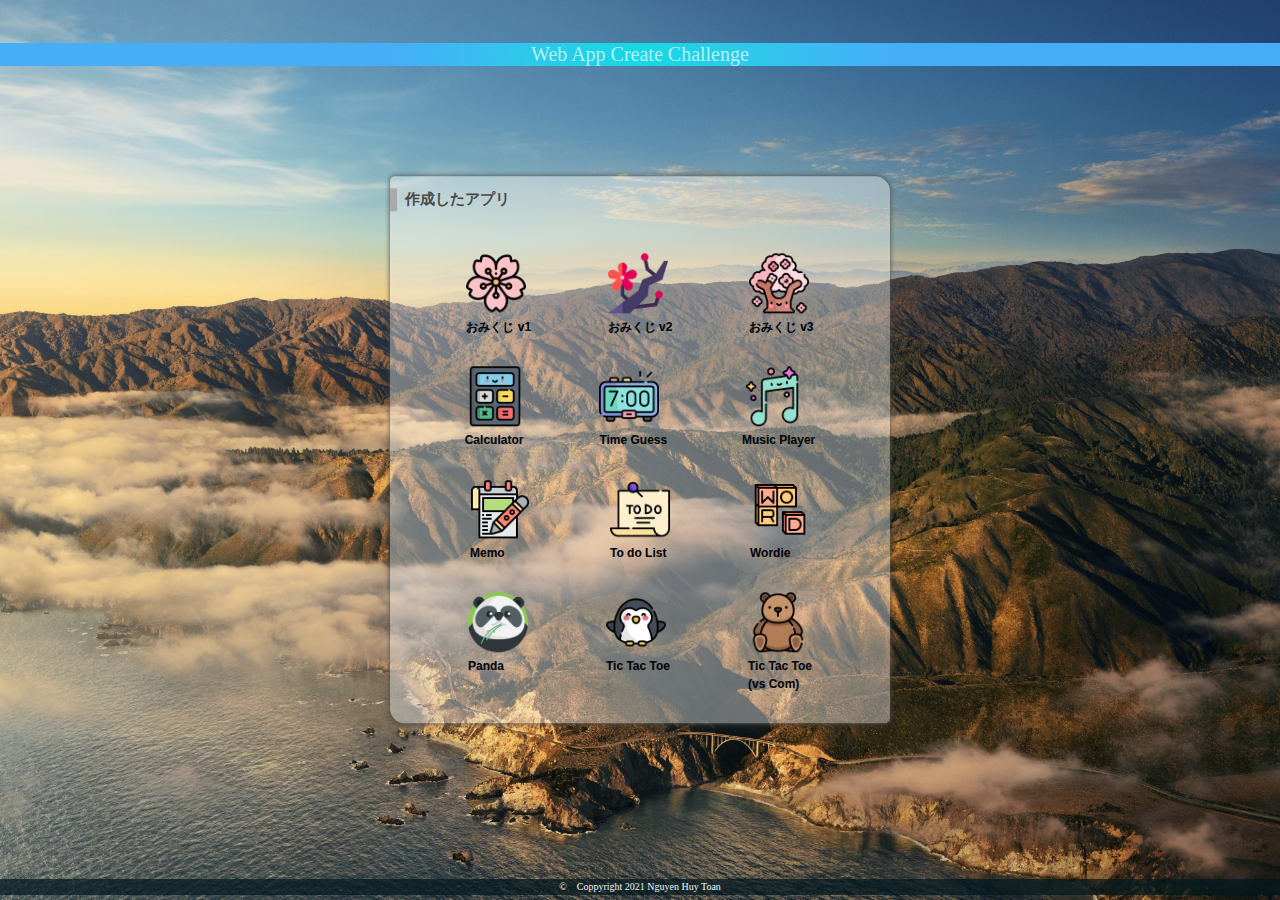
<file: index.html>
<!DOCTYPE html>
<html lang="ja">
<head>
    <meta charset="UTF-8">
    <meta http-equiv="X-UA-Compatible" content="IE=edge">
    <meta name="viewport" content="width=device-width, initial-scale=1.0">
    <link rel="stylesheet" href="favicon.ico">
    <link rel="stylesheet" href="./css/style.css">
    <title>Smartphone app</title>
</head>
<body>
    <header class="header">
        <h1>Web App Create Challenge</h1>
    </header>
    <section class="container01">
        <h2>作成したアプリ</h2>
        <div class="game">

            <div class="spacer"></div>

            <a href="./01_omikuji/omikuji.html"><img src="./img/cherry-blossom.png" alt="おみくじ"><br>おみくじ v1</a>
            <a href="./01_omikuji/omikuji1.html"><img src="./img/cherry-blossom1.png" alt="おみくじ"><br>おみくじ v2</a>
            <a href="./01_omikuji/omikuji2.html"><img src="./img/tree.png" alt="おみくじ"><br>おみくじ v3</a>
    
            <div class="spacer"></div>
    
            <a href="./02_calculator_v1/calculator_button.html"><img src="./img/calculate.png" alt="Calculator"><br>Calculator</a>
            <a href="./06_time_guessing_quiz/timeguess.html"><img src="./img/digital-clock.png" alt="TimeGuess"><br>Time Guess</a>
            <a href="./08_music_player/music_player.html"><img src="./img/musical-note.png" alt="musicPlayer"><br>Music Player</a>
    
            <div class="spacer"></div>
            
            <a href="./03_memo_app_v1/memo.html"><img src="./img/reminder.png" alt="Memo"><br>Memo</a>
            <a href="./07_todo_list/todolist.html"><img src="./img/to-do-list.png" alt="To do List"><br>To do List</a>
            <a href="#"><img src="./img/scrabble.png" alt="Wordie"><br>Wordie</a>
    
            <div class="spacer"></div>
            
            <a href="#"><img src="./img/panda.png" alt="panda"><br>Panda</a>
            <a href="./04_tic tac toe/tic_tac_toe.html"><img src="./img/penguin.png" alt="peguin"><br>Tic Tac Toe</a>
            <a href="./05_tic tac toe (vs Com)/tic_tac_toe.html"><img src="./img/teddy-bear.png" alt="bear"><br>Tic Tac Toe<br/> (vs Com)</a>

            <div class="spacer"></div>
        </div>
        <!-- <div class="filler01"></div> -->
    </section>
    <footer>
        <p>©　Coppyright 2021 Nguyen Huy Toan</p>
    </footer>

</body>
</html>
</file>
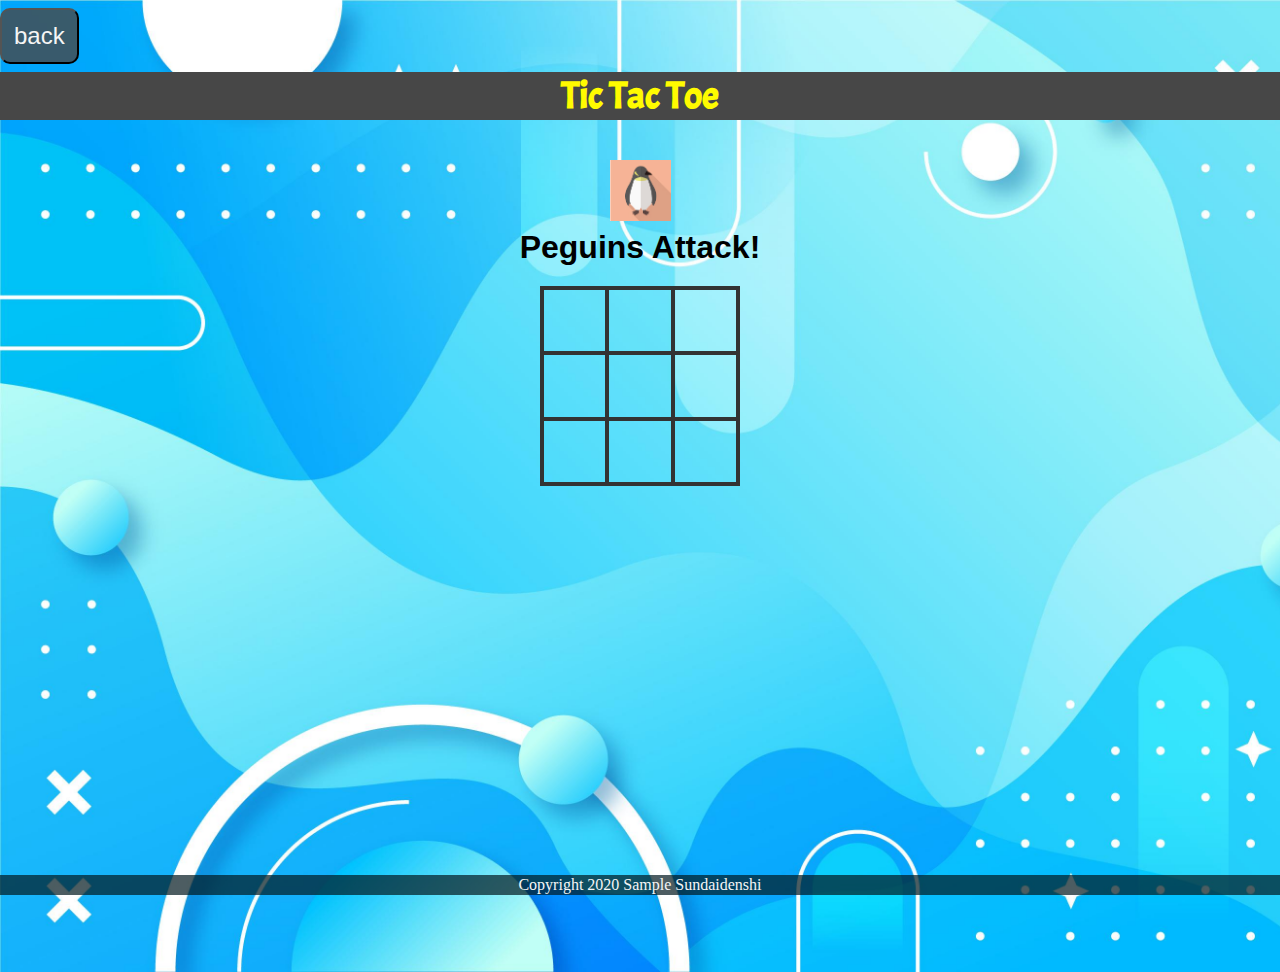
<file: 04_tic tac toe/tic_tac_.html>
<!DOCTYPE html>
<html lang="ja">
<head>
    <meta charset="UTF-8">
    <meta http-equiv="X-UA-Compatible" content="IE=edge">
    <meta name="viewport" content="width=device-width, initial-scale=1.0">
    <title>Tic Tac Toe</title>
    <link rel="stylesheet" href="./tic_tac_toe.ico">
    <link rel="stylesheet" href="./css/animate.css">
    <link rel="stylesheet" href="./css/tic_tac_toe.css">
    <link rel="preconnect" href="https://fonts.googleapis.com">
    <link rel="preconnect" href="https://fonts.gstatic.com" crossorigin>
    <link href="https://fonts.googleapis.com/css2?family=Acme&display=swap" rel="stylesheet">
</head>
<body>
    <div class="back">
        <button id="btn99" class="btn" type="button" onclick="history.back()">back</button>
    </div>

    <div class="wrapper">
        <header>Tic Tac Toe</header>

        <div class="game-container">
            <div class="message-container">
                <div id="msgtext"></div>
            </div>
            <div class="squares-container">
                <div class="squares-box">
                    <div class="square" id="a_1"></div>
                    <div class="square" id="a_2"></div>
                    <div class="square" id="a_3"></div>
                    <div class="square" id="b_1"></div>
                    <div class="square" id="b_2"></div>
                    <div class="square" id="b_3"></div>
                    <div class="square" id="c_1"></div>
                    <div class="square" id="c_2"></div>
                    <div class="square" id="c_3"></div>
                </div>
            </div> 
        </div>
    </div>

    <footer>
        <p>Copyright 2020 Sample Sundaidenshi</p>
    </footer>

    <script src="https://ajax.googleapis.com/ajax/libs/jquery/1.12.0/jquery.min.js"></script>
    <script type="text/javascript" src="./js/snowfall.jquery.min.js"></script>
    <script src="./js/tic_tac_toe.js"></script>
</body>
</html>
</file>
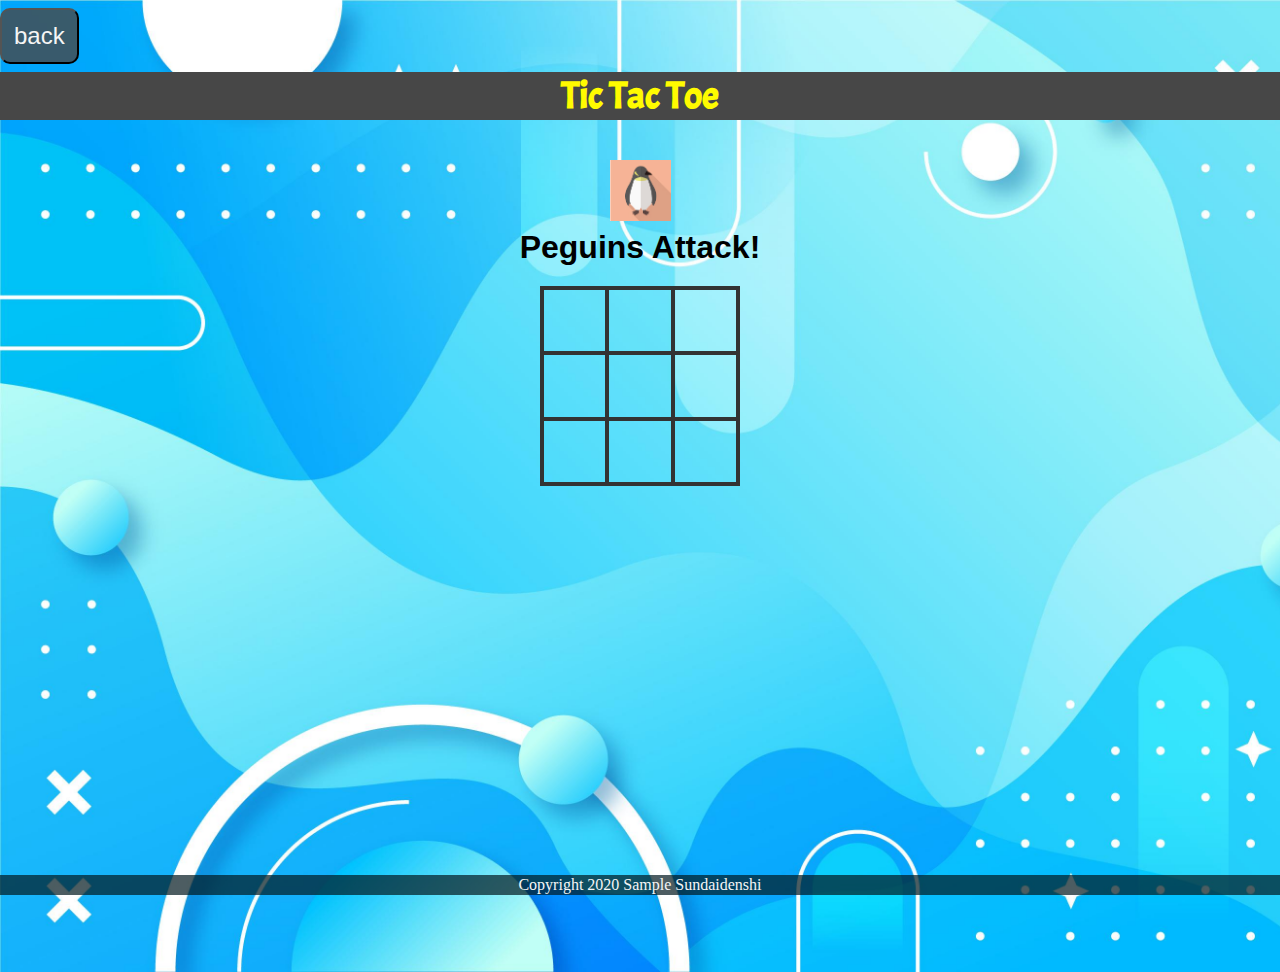
<file: 04_tic tac toe/tic_tac_toe.html>
<!DOCTYPE html>
<html lang="ja">
<head>
    <meta charset="UTF-8">
    <meta http-equiv="X-UA-Compatible" content="IE=edge">
    <meta name="viewport" content="width=device-width, initial-scale=1.0">
    <title>Tic Tac Toe</title>
    <link rel="icon" href="./tic_tac_toe.ico">
    <link rel="stylesheet" href="./css/animate.css">
    <link rel="stylesheet" href="./css/tic_tac_toe.css">
    <link rel="preconnect" href="https://fonts.googleapis.com">
    <link rel="preconnect" href="https://fonts.gstatic.com" crossorigin>
    <link href="https://fonts.googleapis.com/css2?family=Acme&display=swap" rel="stylesheet">
</head>
<body>
    <div class="back">
        <button id="btn99" class="btn" type="button" onclick="history.back()">back</button>
    </div>

    <div class="wrapper">
        <header>Tic Tac Toe</header>

        <div class="game-container">
            <div class="message-container">
                <div id="msgtext"></div>
            </div>
            <div class="squares-container">
                <div class="squares-box">
                    <div class="square" id="a_1"></div>
                    <div class="square" id="a_2"></div>
                    <div class="square" id="a_3"></div>
                    <div class="square" id="b_1"></div>
                    <div class="square" id="b_2"></div>
                    <div class="square" id="b_3"></div>
                    <div class="square" id="c_1"></div>
                    <div class="square" id="c_2"></div>
                    <div class="square" id="c_3"></div>
                </div>
            </div>
            <div class="btn-container">
                <div class="js-hidden" id="newgame-btn">
                    <div id="btn90" class="btn" type="button">New Game</div>
                </div>
            </div> 
        </div>
    </div>
    <footer>
        <p>Copyright 2020 Sample Sundaidenshi</p>
    </footer>

    <script src="https://ajax.googleapis.com/ajax/libs/jquery/1.12.0/jquery.min.js"></script>
    <script  type="text/javascript" src="js/snowfall.jquery.min.js"></script>
    <script src="./js/tic_tac_toe.js"></script>
</body>
</html>
</file>
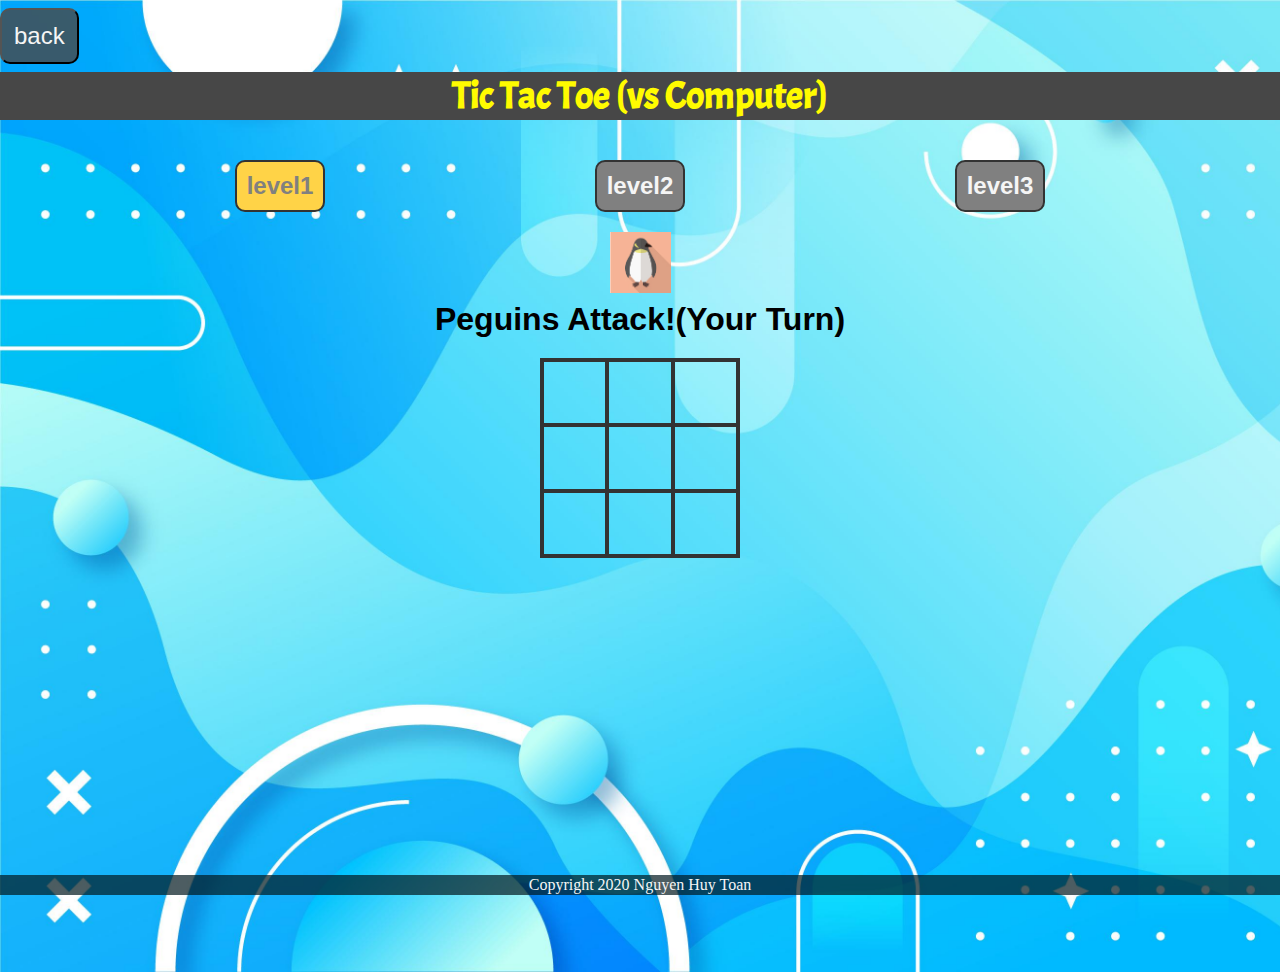
<file: 05_tic tac toe (vs Com)/tic_tac_toe.html>
<!DOCTYPE html>
<html lang="ja">
<head>
    <meta charset="UTF-8">
    <meta http-equiv="X-UA-Compatible" content="IE=edge">
    <meta name="viewport" content="width=device-width, initial-scale=1.0">
    <title>Tic Tac Toe</title>
    <link rel="icon" href="./tic_tac_toe.ico">
    <link rel="stylesheet" href="./css/animate.css">
    <link rel="stylesheet" href="./css/tic_tac_toe.css">
    <link rel="preconnect" href="https://fonts.googleapis.com">
    <link rel="preconnect" href="https://fonts.gstatic.com" crossorigin>
    <link href="https://fonts.googleapis.com/css2?family=Acme&display=swap" rel="stylesheet">
</head>
<body>
    <div class="back">
        <button id="btn99" class="btn" type="button" onclick="history.back()">back</button>
    </div>

    <div class="wrapper">
        <header>Tic Tac Toe (vs Computer)</header>

        <div class="game-container">
            <div class="level-container">
                <div class="level-box" id="levelBox">
                    <div class="level" id="level_1" type="button">level1</div>
                    <div class="level" id="level_2" type="button">level2</div>
                    <div class="level" id="level_3" type="button">level3</div>
                </div>
            </div>
            <div class="message-container">
                <div id="msgtext"></div>
            </div>
            <div class="squares-container">
                <div class="squares-box" id="squaresBox">
                    <div class="square" id="a_1"></div>
                    <div class="square" id="a_2"></div>
                    <div class="square" id="a_3"></div>
                    <div class="square" id="b_1"></div>
                    <div class="square" id="b_2"></div>
                    <div class="square" id="b_3"></div>
                    <div class="square" id="c_1"></div>
                    <div class="square" id="c_2"></div>
                    <div class="square" id="c_3"></div>
                </div>
            </div>
            <div class="btn-container">
                <div class="js-hidden" id="newgame-btn">
                    <div id="btn90" class="btn" type="button">New Game</div>
                </div>
            </div> 
        </div>
    </div>
    <footer>
        <p>Copyright 2020 Nguyen Huy Toan</p>
    </footer>

    <script src="https://ajax.googleapis.com/ajax/libs/jquery/1.12.0/jquery.min.js"></script>
    <script  type="text/javascript" src="js/snowfall.jquery.min.js"></script>
    <script src="./js/tic_tac_toe.js"></script>
</body>
</html>
</file>
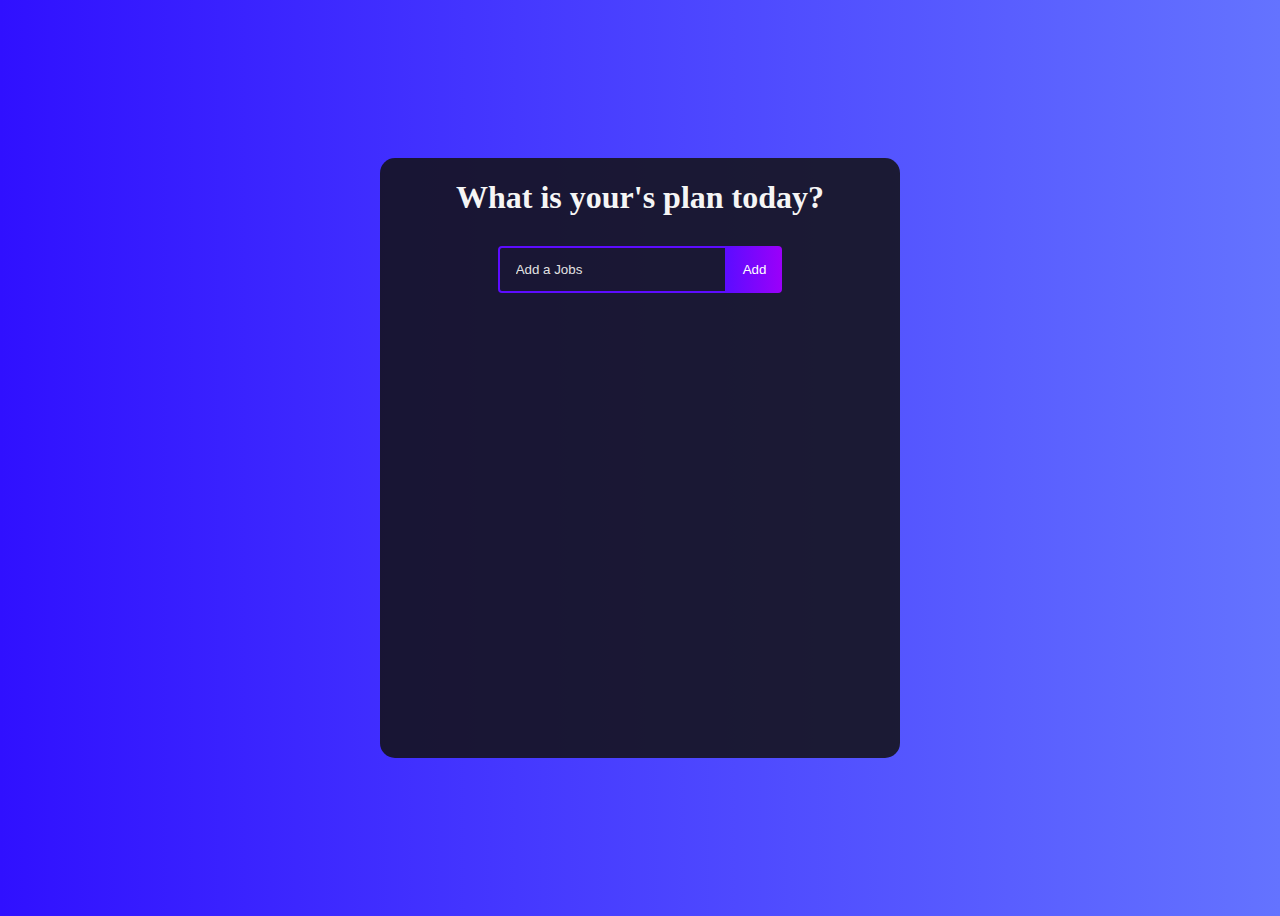
<file: 07_todo_list/todolist.html>
<!doctype html><html lang="en"><head><meta charset="UTF-8"><meta http-equiv="X-UA-Compatible" content="IE=edge"><meta name="viewport" content="width=device-width,initial-scale=1"><title>Todo-list</title><script defer="defer" src="static/js/main.88b7a1a5.js"></script><link href="static/css/main.df5c9592.css" rel="stylesheet"></head><body><div id="root"></div></body></html>
</file>
<file: css/style.css>
@charset "utf-8";
html {
    font-size: 62.5%;
    margin: 0;
    padding: 0;
    box-sizing: border-box;
}

*, *::before, *::after {
    box-sizing: border-box;
}
body {
    position: relative;
    margin: auto;
    padding: 0;
    height: 100vh;
    line-height: 1.5;
    color: rgb(73, 72, 72);
    font-family: "Helvetica Neue",
    Arial,
    "Hiragino Kaku Gothic ProN",
    "Hiragino Sans",
    "Meiryo",
    sans-serif;
    background-image: url(../img/big-sur-mountains-clouds-daylight-sunny-day-macos-big-sur-2560x1440-1492.jpg);
    background-repeat: no-repeat;
    background-size: cover;
    background-position: center;
    overflow: hidden;
}
.header {
    position: absolute;
    z-index: 99;
    top: 30px;
    width: 100%;
    text-align: center;
}
h1 {
    font: 2em Rajdhani, "Noto SansJP";
    color: rgb(181, 242, 252);
    background-image: radial-gradient(circle 248px at center, #16d9e3 0%, #30c7ec 47%, #46aef7 100%);
}
h2{
    padding-left: 0.5em;
    border-left: solid 0.5em darkgray;
    text-align: left;
}
.container01 {
    position: absolute;
    left: 50%;
    top: 50%;
    transform: translate(-50%, -50%);
    width: 80%;
    max-width: 500px;
    border-radius: 0.5em 1.5em;
    background-color: rgba(245,245,245,0.4);
    box-shadow: 0 0 0.5em rgb(73, 72, 72);
}
a {
    color: black;
    font-weight: 900;
    text-decoration: none;
    font-size: 1.2rem;
}
a:hover {
    opacity: 0.7;
}
a > img {
    width: 60px;
    
}
.game {
    display: flex;
    flex-wrap: wrap;
    justify-content: space-evenly;
    font-size: 0.7rem;
}
.spacer {
    width: 100%;
    height: 30px;
}
footer > p {
    position: absolute;
    left: 0;
    bottom: 5px;
    width: 100%;
    margin: 0px;
    padding: 1px;
    color: whitesmoke;
    font: 1em Rajdhani;
    text-align: center;
    background: rgba(1,24,31,0.7);
}
@media screen and (max-width: 480px){
    body {
        background-position: 50% 0%;
        background-size: auto 812px;
    }
    .header {
        top: 8px;
    }
    .container01{
        margin: auto;
    }
}
@media screen and (max-width: 320px){
    a{
        font-size: 0.8rem;
    }
    .header {
        display: none;
    }
}
</file>
<file: 04_tic tac toe/css/tic_tac_toe.css>
@charset "uft-8";

html{
    font-size: 16px;
}

*, *::before, *::after {
    box-sizing: border-box;
}

body{
    margin: 0;
    line-height: normal;
    font-family: "Helvetica Neue", Arial, "Hiragino Kaku Gothic ProN", "Hiragino Sans", Meiryo, 
    sans-serif;
    background-image: url(../img/5816231.jpg);
    background-size: cover;
    overflow: hidden;
}

p{
    margin: 0;
    padding: 0;
}

header {
    margin-top: 8px;
    color: rgb(255,251,0);
    font-size: 38px;
    font-weight: bold;
    text-align: center;
    background: rgb(71,71,71);
    font-family: 'Acme', sans-serif;
}

.wrapper {
    position: relative;
    max-width: 100vw;
    min-height: 100vh;
    margin: 0;
    padding: 0;
    padding-bottom: 23px;
    text-align: center;
}

.game-container {
    padding: 40px 0;
}

.message-container {
    margin-bottom: 20px;
    font-size: 2em;
    font-weight: bold;
    overflow: hidden;
}

.js-hidden {
    display: none;
}

.squares-container {
    display: flex;
    flex-wrap: wrap;
    margin: 0 auto;
    width: 200px;
}

.squares-box {
    width: 200px;
    height: 200px;
    display: flex;
    flex-wrap: wrap;
    border: solid 2px #333;
}

.square {
    position: relative;
    width: calc(196px/3);
    height: calc(196px/3);
    border: solid 2px #333;
}

.js-pen-checked::before {
    position: absolute;
    top: 0;
    left: 0;
    width: 61px;
    height: 61px;
    content: '';
    background-image: url(../img/penguins.jpg);
    background-size: contain;
}

.js-bear-checked::before {
    position: absolute;
    top: 0;
    left: 0;
    width: 61px;
    height: 61px;
    content: '';
    background-image: url(../img/whitebear.jpg);
    background-size: contain;
}

.js-unclickable {
    pointer-events: none;
}

.js-pen_highLight{
    border: solid 2px red;
}

.js-bear_highLight{
    border: solid 2px blue;
}
.btn {
    margin: auto;
    max-width: 200px;
    padding: 12px;
    border-radius: 10px;
    color: whitesmoke;
    font-size: 24px;
    background: rgba(71,71,71,.8);
    user-select: none;
    cursor: pointer;
}

.back {
    margin-top: 8px;
    text-align: left;
}

.btn-container{
    padding-top: 40px;
}

#btn90:hover{
    background-color: #ffd347;
    transition-duration: .4s;
}
footer > p {
    position: absolute;
    bottom: 5px;
    width: 100%;
    margin: 0px;
    padding: 1px;
    color: whitesmoke;
    font: 16px Rajdhani;
    text-align: center;
    background: rgba(1,24,31,.7);
}

@media screen and (max-width: 480px){
    .wrapper{
        padding-bottom: 23px;
    }
    .btn-container {
        padding-top: 2px;
    }
}
</file>
<file: 05_tic tac toe (vs Com)/css/tic_tac_toe.css>
@charset "uft-8";

html{
    font-size: 16px;
}

*, *::before, *::after {
    box-sizing: border-box;
}

body{
    margin: 0;
    line-height: normal;
    font-family: "Helvetica Neue", Arial, "Hiragino Kaku Gothic ProN", "Hiragino Sans", Meiryo, 
    sans-serif;
    background-image: url(../img/5816231.jpg);
    background-size: cover;
    overflow: hidden;
}

p{
    margin: 0;
    padding: 0;
}

header {
    margin-top: 8px;
    color: rgb(255,251,0);
    font-size: 38px;
    font-weight: bold;
    text-align: center;
    background: rgb(71,71,71);
    font-family: 'Acme', sans-serif;
}

.wrapper {
    position: relative;
    max-width: 100vw;
    min-height: 100vh;
    margin: 0;
    padding: 0;
    padding-bottom: 23px;
    text-align: center;
}

.game-container {
    padding: 40px 0;
}

.message-container {
    margin-bottom: 20px;
    font-size: 2em;
    font-weight: bold;
    overflow: hidden;
}

.js-hidden {
    display: none;
}

.level-container {
    margin: 0px 100px 20px;
    font-size: 1em;
    font-weight: bold;
}

.level-box {
    display: flex;
    justify-content: space-around;
}

.level {
    padding: 10px;
    border-radius: 10px;
    font-size: 24px;
    user-select: none;
    cursor: pointer;
}

.level-non-selected {
    color: whitesmoke;
    background: grey;
    border: solid 2px #333;
}

.level-selected {
    color: grey;
    background: #ffd347;
    border: solid 2px #333;
}
.squares-container {
    display: flex;
    flex-wrap: wrap;
    margin: 0 auto;
    width: 200px;
}

.squares-box {
    width: 200px;
    height: 200px;
    display: flex;
    flex-wrap: wrap;
    border: solid 2px #333;
}

.square {
    position: relative;
    width: calc(196px/3);
    height: calc(196px/3);
    border: solid 2px #333;
}

.js-pen-checked::before {
    position: absolute;
    top: 0;
    left: 0;
    width: 61px;
    height: 61px;
    content: '';
    background-image: url(../img/penguins.jpg);
    background-size: contain;
}

.js-bear-checked::before {
    position: absolute;
    top: 0;
    left: 0;
    width: 61px;
    height: 61px;
    content: '';
    background-image: url(../img/whitebear.jpg);
    background-size: contain;
}

.js-clickable{
    content: '';
}
.js-unclickable {
    pointer-events: none;
}

.js-pen_highLight{
    border: solid 2px red;
}

.js-bear_highLight{
    border: solid 2px blue;
}
.btn {
    margin: auto;
    max-width: 200px;
    padding: 12px;
    border-radius: 10px;
    color: whitesmoke;
    font-size: 24px;
    background: rgba(71,71,71,.8);
    user-select: none;
    cursor: pointer;
}

.back {
    margin-top: 8px;
    text-align: left;
}

.btn-container{
    padding-top: 40px;
}

#btn90:hover{
    background-color: #ffd347;
    transition-duration: .4s;
}
footer > p {
    position: absolute;
    bottom: 5px;
    width: 100%;
    margin: 0px;
    padding: 1px;
    color: whitesmoke;
    font: 16px Rajdhani;
    text-align: center;
    background: rgba(1,24,31,.7);
}

@media screen and (max-width: 480px){
    .wrapper{
        padding-bottom: 23px;
    }
    .btn-container {
        padding-top: 2px;
    }
    header{
        font-size: 24px;
    }
    #msgtext {
        font-size: 20px;
    }
}
</file>
<file: 07_todo_list/static/css/main.df5c9592.css>
:root{--black:#121111d9;--gradient-behind:linear-gradient(90deg,#3010ff,#6473ff);--gradient-purple:linear-gradient(90deg,#5d0cff,#9b00fa);--gradient-blue:linear-gradient(90deg,#149fff,#117aff);--gradient-orange:linear-gradient(90deg,#ff7614,#ff5411);--gradient-pink:linear-gradient(90deg,#ff0cf1,#fa0087);--text-color:#f5f5f5}body{background:linear-gradient(90deg,#3010ff,#6473ff);background:var(--gradient-behind)}.App{align-items:center;box-sizing:border-box;color:#f5f5f5;color:var(--text-color);display:flex;height:100vh;justify-content:center}.container{background-color:#121111d9;background-color:var(--black);border-radius:15px;height:600px;text-align:center;width:520px}.heading{margin:30px}.form-input{margin:30px auto}input{background:transparent;border:2px solid #5d0cff;border-radius:4px 0 0 4px;color:#fff;outline:none;padding:14px 32px 14px 16px}input::-webkit-input-placeholder{color:#e2e2e2}input::placeholder{color:#e2e2e2}button{background:linear-gradient(90deg,#5d0cff,#9b00fa);background:var(--gradient-purple);border:none;border-radius:0 4px 4px 0;color:#fff;cursor:pointer;outline:none;padding:16px;text-transform:capitalize}.todoList{height:400px;margin:35px auto;overflow:scroll}.todoList::-webkit-scrollbar{display:none}.job-row{align-items:center;border-radius:5px;color:#fff;display:flex;justify-content:space-between;margin:4px auto;padding:20px;width:80%}.job-color{background:linear-gradient(90deg,#149fff,#117aff);background:var(--gradient-blue)}.job-color:nth-child(4n+1){background:linear-gradient(90deg,#ff7614,#ff5411);background:var(--gradient-orange)}.job-color:nth-child(4n+2){background:linear-gradient(90deg,#5d0cff,#9b00fa);background:var(--gradient-purple)}.job-color:nth-child(4n+3){background:linear-gradient(90deg,#ff0cf1,#fa0087);background:var(--gradient-pink)}.icons{display:flex;justify-content:space-between;width:40px}.react-icon{cursor:pointer}
/*# sourceMappingURL=main.df5c9592.css.map*/
</file>
